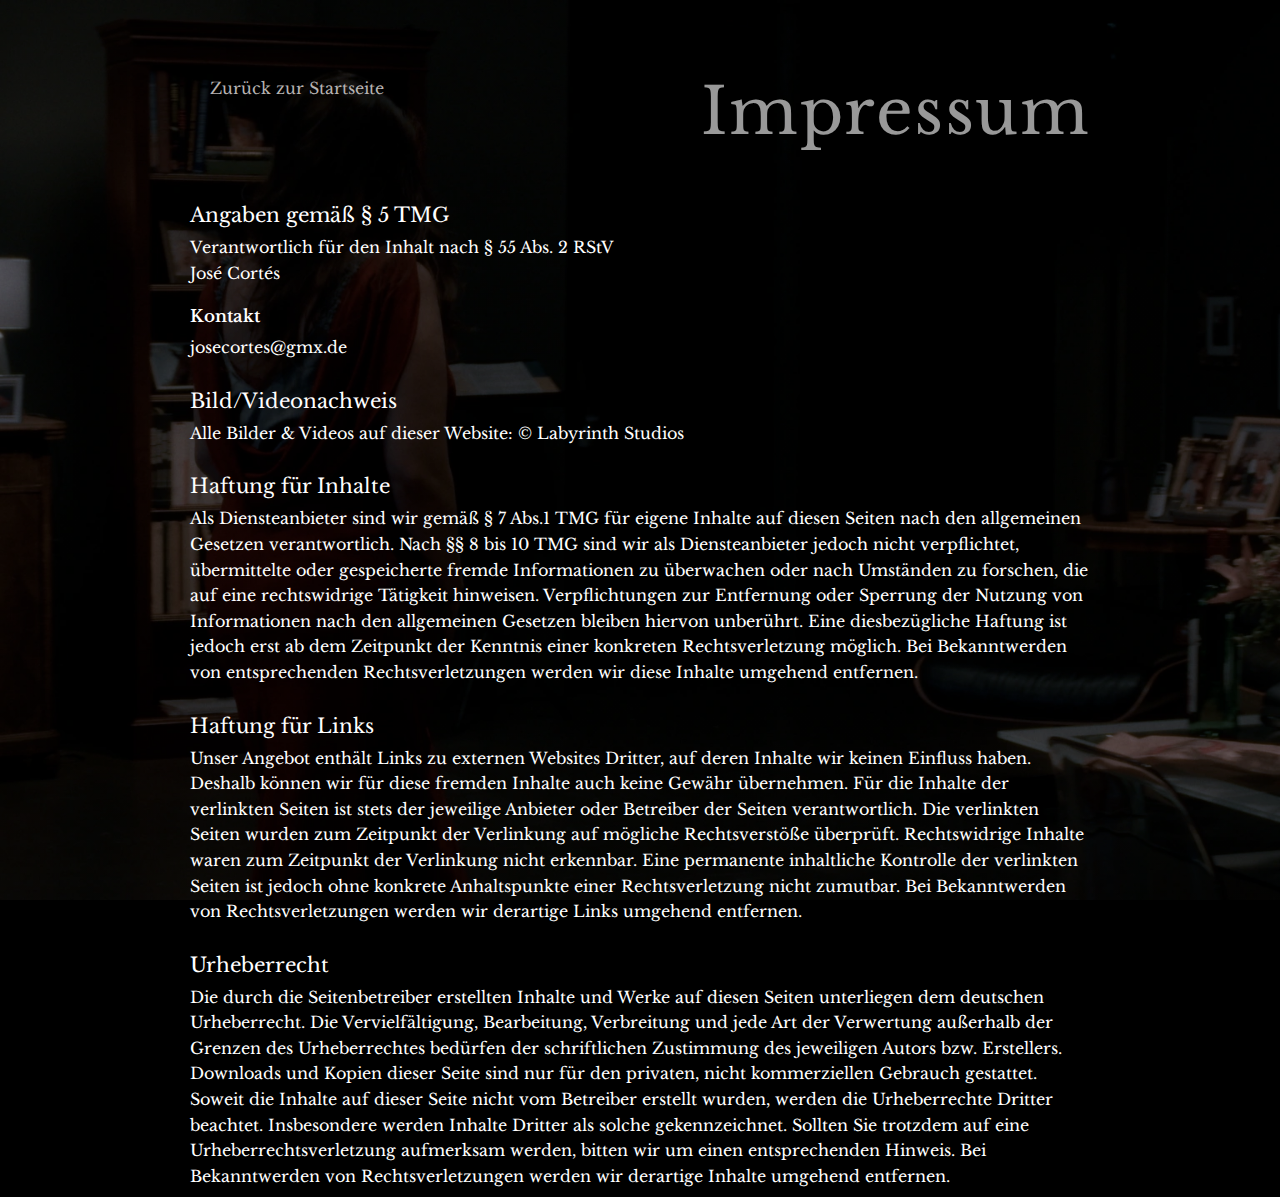
<file: impressum.html>
<!doctype html>
<html lang="de">

<head>
    <meta charset="utf-8">
    <meta name="viewport" content="width=device-width, initial-scale=1.0, maximum-scale=1.0">
    <title>Impressum – The Answering Machine</title>
    <link rel="stylesheet" href="styles.css">
    <link rel="stylesheet" href="adaptive/base.css">
    <link rel="stylesheet" href="adaptive/preferences.css">
    <link rel="stylesheet" href="impressum.css">
</head>

<body>
    <main class="legal-page">
        <article class="legal-content">
            <div class="legal-header">
                <a class="back-link" href="index.html" aria-label="Zurück zur Startseite">
                    <span class="icon" aria-hidden="true">←</span>
                    <span class="label">Zurück zur Startseite</span>
                </a>
                <h1>Impressum</h1>
            </div>

            <h2>Angaben gemäß § 5 TMG</h2>
            <p>Verantwortlich für den Inhalt nach § 55 Abs. 2 RStV<br>
                José Cortés</p>

            <h3>Kontakt</h3>
            <p>josecortes@gmx.de</p>

            <h2>Bild/Videonachweis</h2>
            <p>Alle Bilder & Videos auf dieser Website: © Labyrinth Studios</p>

            <h2>Haftung für Inhalte</h2>
            <p>Als Diensteanbieter sind wir gemäß § 7 Abs.1 TMG für eigene Inhalte auf diesen Seiten nach den
                allgemeinen Gesetzen verantwortlich. Nach §§ 8 bis 10 TMG sind wir als Diensteanbieter jedoch nicht
                verpflichtet, übermittelte oder gespeicherte fremde Informationen zu überwachen oder nach Umständen zu
                forschen, die auf eine rechtswidrige Tätigkeit hinweisen. Verpflichtungen zur Entfernung oder Sperrung
                der Nutzung von Informationen nach den allgemeinen Gesetzen bleiben hiervon unberührt. Eine
                diesbezügliche Haftung ist jedoch erst ab dem Zeitpunkt der Kenntnis einer konkreten Rechtsverletzung
                möglich. Bei Bekanntwerden von entsprechenden Rechtsverletzungen werden wir diese Inhalte umgehend
                entfernen.</p>

            <h2>Haftung für Links</h2>
            <p>Unser Angebot enthält Links zu externen Websites Dritter, auf deren Inhalte wir keinen Einfluss haben.
                Deshalb können wir für diese fremden Inhalte auch keine Gewähr übernehmen. Für die Inhalte der
                verlinkten Seiten ist stets der jeweilige Anbieter oder Betreiber der Seiten verantwortlich. Die
                verlinkten Seiten wurden zum Zeitpunkt der Verlinkung auf mögliche Rechtsverstöße überprüft.
                Rechtswidrige Inhalte waren zum Zeitpunkt der Verlinkung nicht erkennbar. Eine permanente inhaltliche
                Kontrolle der verlinkten Seiten ist jedoch ohne konkrete Anhaltspunkte einer Rechtsverletzung nicht
                zumutbar. Bei Bekanntwerden von Rechtsverletzungen werden wir derartige Links umgehend entfernen.</p>

            <h2>Urheberrecht</h2>
            <p>Die durch die Seitenbetreiber erstellten Inhalte und Werke auf diesen Seiten unterliegen dem deutschen
                Urheberrecht. Die Vervielfältigung, Bearbeitung, Verbreitung und jede Art der Verwertung außerhalb der
                Grenzen des Urheberrechtes bedürfen der schriftlichen Zustimmung des jeweiligen Autors bzw. Erstellers.
                Downloads und Kopien dieser Seite sind nur für den privaten, nicht kommerziellen Gebrauch gestattet.
                Soweit die Inhalte auf dieser Seite nicht vom Betreiber erstellt wurden, werden die Urheberrechte
                Dritter beachtet. Insbesondere werden Inhalte Dritter als solche gekennzeichnet. Sollten Sie trotzdem
                auf eine Urheberrechtsverletzung aufmerksam werden, bitten wir um einen entsprechenden Hinweis. Bei
                Bekanntwerden von Rechtsverletzungen werden wir derartige Inhalte umgehend entfernen.</p>

        </article>
    </main>
</body>

</html>
</file>
<file: styles.css>
/* Load Libre Baskerville from Google Fonts */
@import url('https://fonts.googleapis.com/css2?family=Libre+Baskerville:ital,wght@0,400;0,700;1,400&display=swap');
/* Load Inter from Google Fonts */
@import url('https://fonts.googleapis.com/css2?family=Inter:wght@100..900&display=swap');

body {
    margin: 0;
    padding: 0;
    font-family: 'Libre Baskerville', serif;
    color: #ffffff;
    background-color: #000;
}

.landing {
    height: 100vh;
    height: 100svh;
    display: flex;
    position: relative;
    flex-direction: column;
    justify-content: center;
    align-items: center;
    background: url('assets/section_images/hero_image.webp');
    background-size: cover;
    background-position: center;
    background-repeat: no-repeat;
    background-attachment: fixed;
}

.grid {
    display: grid;
    grid-template-columns: repeat(5, 110px);
    grid-template-rows: repeat(2, 76px);
    gap: 60px;
    padding: 60px 20px;
}

.grid>* {
    width: 110px;
    height: 76px;
}

.plot {
    height: 60vh;
    padding: 50px 20px;
    display: flex;
    flex-direction: column;
    justify-content: center;
    align-items: center;
    background: url('assets/section_images/plot_image.webp');
    background-size: cover;
    background-position: center;
    background-repeat: no-repeat;
    background-attachment: fixed;
}

.plot-text {
    font-family: 'Inter', sans-serif;
    font-weight: 300;
    display: flex;
    flex-direction: column;
    align-items: center;
    text-align: center;
}

.first-para {
    padding: 0 300px;
}

.second-para p {
    margin: 8px;
    text-align: center;

}

.fourth-para p {
    margin: 8px;
    text-align: center;
}

.trailer {
    height: 75vh;
    padding: 50px 20px;
    display: flex;
    justify-content: center;
    align-items: center;
    background: url('assets/section_images/trailer_image.webp');
    background-size: cover;
    background-position: center;
    background-repeat: no-repeat;
    background-attachment: fixed;
}

.team {
    height: 75vh;
    padding: 100px 20px 50px;
    display: flex;
    flex-direction: column;
    justify-content: flex-start;
    align-items: flex-start;
    background: url('assets/section_images/team_image.webp') center/cover no-repeat fixed;
}

.production-heading {
    margin-left: 140px;
}

.production-and-cast {
    font-family: 'Inter', sans-serif;
    display: flex;
    flex-direction: row;
    margin-left: 140px;
    gap: 140px;
}

.production-team span {
    font-style: italic;
}

.reviews {
    height: 120vh;
    display: flex;
    flex-direction: column;
    justify-content: center;
    align-items: center;
    background: url('assets/section_images/reviews_image.webp');
    background-size: cover;
    background-position: center;
    background-repeat: no-repeat;
    background-attachment: fixed;
}

.reviews-content {
    display: flex;
    flex-direction: row;
    justify-content: center;
    align-items: flex-start;
    gap: 60px;
}

.reviews-container {
    display: flex;
    justify-content: center;
    padding: 20px;
    border-radius: 8px;
    flex-direction: column;
    width: 40%;
    gap: 20px;
    background-color: rgba(255, 255, 255, 0.1);
}

.review-author {
    font-family: 'Inter', sans-serif;
    font-style: italic;
    text-align: right;


}

.contact {
    height: 100vh;
    padding: 50px 20px;
    display: flex;
    flex-direction: column;
    justify-content: center;
    align-items: center;
    background: url('assets/section_images/contact_image.webp');
    background-size: 130%;
    background-position: center;
    background-repeat: no-repeat;
    background-attachment: fixed;
}

.contact a {
    font-family: 'Inter', sans-serif;
    color: #ffffff;
    text-decoration: none;
    font-size: 20px;
    font-weight: 300;
}

h1 {
    color: rgba(255, 255, 255, 0.6);
    font-size: 64px;
    font-weight: 100;
    letter-spacing: 1.5px;
    margin-top: 280px;
}

h2 {
    font-size: 48px;
    font-weight: 300;
    margin-bottom: 40px;
}

h3 {
    font-size: 20px;
    font-weight: 600;
    margin-bottom: 20px;
}

.menu {
    position: absolute;
    top: 20px;
    left: 0;
    right: 0;
    display: flex;
    justify-content: center;
    align-items: center;
    gap: 20px;
}

.menu-item {
    font-size: 16px;
    font-weight: 400;
    cursor: pointer;
    padding: 10px 32px;
    color: #B6B2B1;
    text-decoration: none;
}



.menu-item:hover {
    color: #ffffff;
}



.video-wrapper {
    position: relative;
    padding-bottom: 56.25%;
    height: 0;
    overflow: hidden;
    max-width: 100%;
}

video {
    border: 1px solid #ffffff;
    border-radius: 8px;
}

.video-wrapper iframe,
.video-wrapper video {
    position: absolute;
    top: 0;
    left: 0;
    width: 100%;
    height: 100%;
}


#backToTop {
    position: fixed;
    bottom: 20px;
    right: 30px;
    z-index: 100;
    display: none;
    color: rgba(255, 255, 255, 0.5);
    font-size: 32px;
    padding: 10px 14px;
    border-radius: 50%;
    cursor: pointer;
    transition: background-color 0.3s, transform 0.3s;
    background: none;
    box-shadow: none;
    border: none;
}

#backToTop:hover {
    color: rgba(255, 255, 255, 1);
    transform: scale(1.1);
}

/* Debug: viewport size overlay */
#viewport-size {
    position: fixed;
    left: 10px;
    bottom: 8px;
    z-index: 9999;
    font-family: 'Inter', system-ui, -apple-system, 'Segoe UI', Roboto, Helvetica, Arial, 'Apple Color Emoji', 'Segoe UI Emoji', 'Segoe UI Symbol';
    font-size: 12px;
    line-height: 1;
    letter-spacing: 0.2px;
    color: #fff;
    background: rgba(0, 0, 0, 0.5);
    padding: 6px 8px;
    border-radius: 6px;
    pointer-events: none;
    user-select: none;
    display: none;
    /* Hidden by default */
}

/* Footer */
.site-footer {
    display: flex;
    justify-content: space-between;
    align-items: center;
    padding: 20px 16px;
    color: #B6B2B1;
    background: rgba(0, 0, 0, 0.4);
}

.site-footer .footer-link {
    color: #B6B2B1;
    text-decoration: none;
    font-family: 'Inter', sans-serif;
    font-weight: 300;
}

.site-footer .footer-link:hover {
    color: #ffffff;
}

/* .site-footer .footer-sep no longer used */
</file>
<file: adaptive/base.css>
/* Adaptive base and variables */
:root {
    --container-padding: 16px;
    --content-max-width: 1200px;
    --grid-gap: 20px;
}
</file>
<file: adaptive/preferences.css>
/* Preference-based hooks */
@media (orientation: portrait) {}

@media (orientation: landscape) {}

@media (prefers-reduced-motion: reduce) {

    *,
    *::before,
    *::after {
        animation-duration: 0.001ms !important;
        animation-iteration-count: 1 !important;
        transition-duration: 0.001ms !important;
        scroll-behavior: auto !important;
    }
}

@media (prefers-color-scheme: dark) {}

@media (prefers-color-scheme: light) {}

@media (prefers-contrast: more) {}

/* Device-driven overrides (set by script.js on <html>) */
/* On mobile devices, avoid fixed backgrounds to prevent jank/white gaps */
.is-mobile .landing,
.is-mobile .plot,
.is-mobile .trailer,
.is-mobile .team,
.is-mobile .reviews,
.is-mobile .contact {
    background-attachment: scroll !important;
}

/* Force hamburger menu UX for all mobile devices (phone/tablet) */
.is-mobile .menu {
    position: absolute;
    top: 16px;
    left: 0;
    right: 0;
    display: flex;
    justify-content: flex-end;
    align-items: center;
    padding: 0 16px;
    z-index: 1001;
}

.is-mobile .menu-button {
    display: inline-flex !important;
    /* override desktop breakpoints */
    align-items: center;
    justify-content: center;
    width: 44px;
    height: 44px;
    font-size: 44px;
    color: #fff;
    background: rgba(0, 0, 0, 0.4);
    border: none;
    border-radius: 8px;
    cursor: pointer;
    position: relative;
    z-index: 1002;
    /* above overlay */
}

.is-mobile .menu-links {
    display: none;
    /* hidden until opened */
    position: fixed;
    inset: 0;
    /* full-screen overlay */
    background: rgba(0, 0, 0, 0.9);
    backdrop-filter: blur(2px);
    z-index: 1000;
    padding: 32px;
    flex-direction: column;
    justify-content: center;
    align-items: center;
    gap: 24px;
}

.is-mobile .menu.open .menu-links {
    display: flex !important;
}

.is-mobile .menu-item {
    display: block;
    text-align: center;
    padding: 14px 18px;
    font-size: 20px;
}

.is-mobile body.menu-open {
    overflow: hidden;
    height: 100vh;
}
</file>
<file: impressum.css>
/* Impressum page styles (self-contained, with responsive breakpoints) */

/* Base layout and background */
.legal-page {
    min-height: 100vh;
    display: flex;
    align-items: flex-start;
    justify-content: center;
    padding: 0 20px;
    /* Background image with subtle dark overlay for readability */
    background-image: linear-gradient(rgba(0, 0, 0, 0.45), rgba(0, 0, 0, 0.45)), url('assets/section_images/impressum_image.webp');
    background-size: cover;
    background-position: center;
    background-repeat: no-repeat;
    background-attachment: fixed;
}

/* Back link icon/text swap defaults */
.back-link .icon {
    display: none;
    margin-right: 0;
}

.back-link .label {
    display: inline;
}

/* Prefer scroll attachment on small/coarse-pointer devices to avoid white bands
   and swap text for an arrow icon */
@media (max-width: 767px),
(pointer: coarse) {
    .legal-page {
        background-attachment: scroll;
    }

    /* On small screens: show only arrow icon, hide visible text but keep it accessible */
    .legal-header {
        margin-top: 4px;
    }

    .legal-header .back-link {
        padding: 12px;
        font-size: 20px;
        line-height: 1;
    }

    .back-link .icon {
        display: inline;
    }

    .back-link .label {
        position: absolute !important;
        width: 1px;
        height: 1px;
        padding: 0;
        margin: -1px;
        overflow: hidden;
        clip: rect(0, 0, 0, 0);
        white-space: nowrap;
        border: 0;
    }
}

/* Content container */
.legal-content {
    max-width: 900px;
    width: 100%;
}

/* Header row */
.legal-header {
    display: flex;
    justify-content: space-between;
    align-items: center;
    margin-bottom: 16px;
}

.legal-header .back-link {
    color: #B6B2B1;
    text-decoration: none;
    padding: 20px;
}

.legal-header .back-link:hover {
    color: #fff;
}

/* Typography overrides scoped to legal page to avoid global h1 margin-top */
.legal-content h1 {
    margin-top: 40px;
    margin-bottom: 24px;
}

.legal-content h2 {
    font-size: 1.25rem;
    margin: 28px 0 8px;
}

.legal-content h3 {
    font-size: 1.05rem;
    margin: 20px 0 6px;
}

.legal-content p {
    line-height: 1.6;
    margin: 8px 0;
}

.legal-content .muted {
    color: #B6B2B1;
}

/* Breakpoints */
/* Small phones */
@media (max-width: 399px) {
    .legal-content h1 {
        margin-top: 24px;
    }
}

/* Phones */
@media (min-width: 400px) and (max-width: 767px) {
    .legal-content h1 {
        margin-top: 32px;
    }
}

/* Tablets */
@media (min-width: 768px) and (max-width: 1023px) {
    .legal-content {
        max-width: 840px;
    }

    .legal-content h1 {
        margin-top: 60px;
    }
}

/* Laptops */
@media (min-width: 1024px) and (max-width: 1439px) {
    .legal-content {
        max-width: 900px;
    }

    .legal-content h1 {
        margin-top: 72px;
    }
}

/* Desktops/large */
@media (min-width: 1440px) {
    .legal-content {
        max-width: 1000px;
    }

    .legal-content h1 {
        margin-top: 84px;
    }
}
</file>
